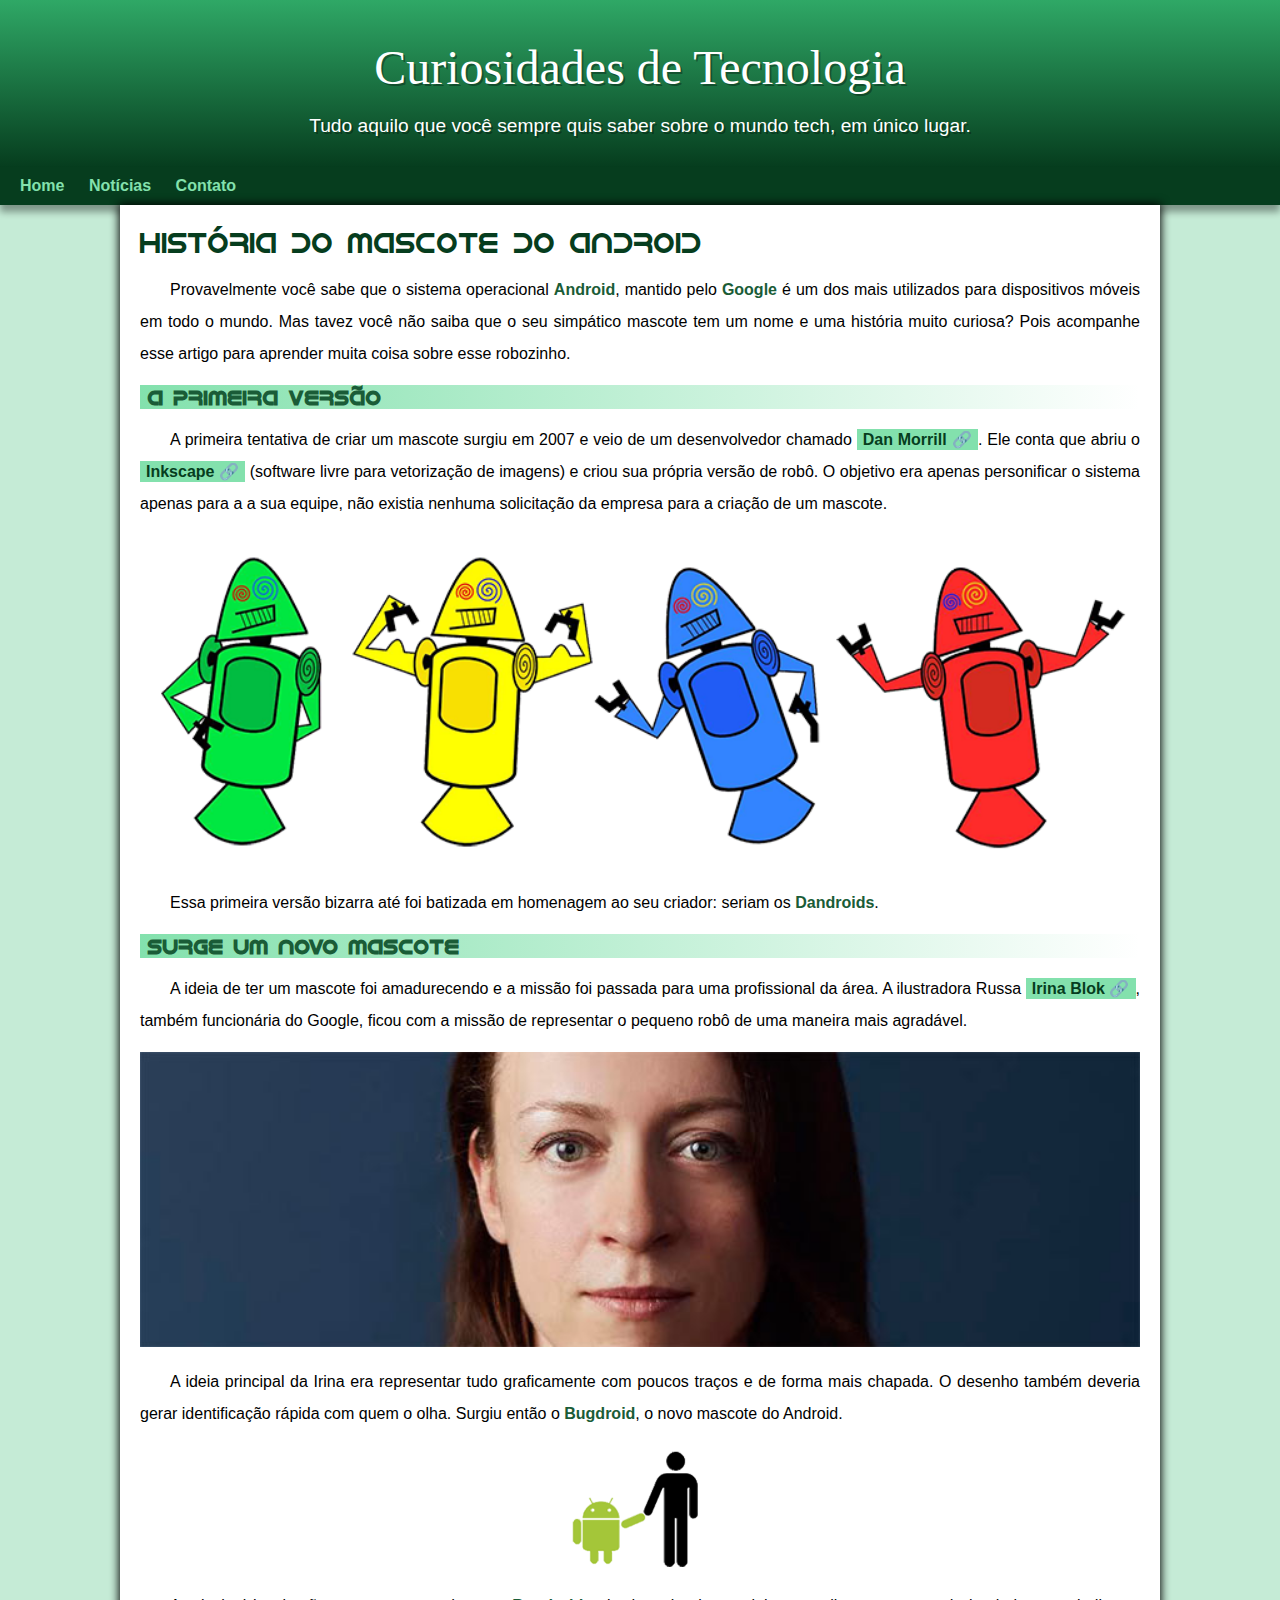
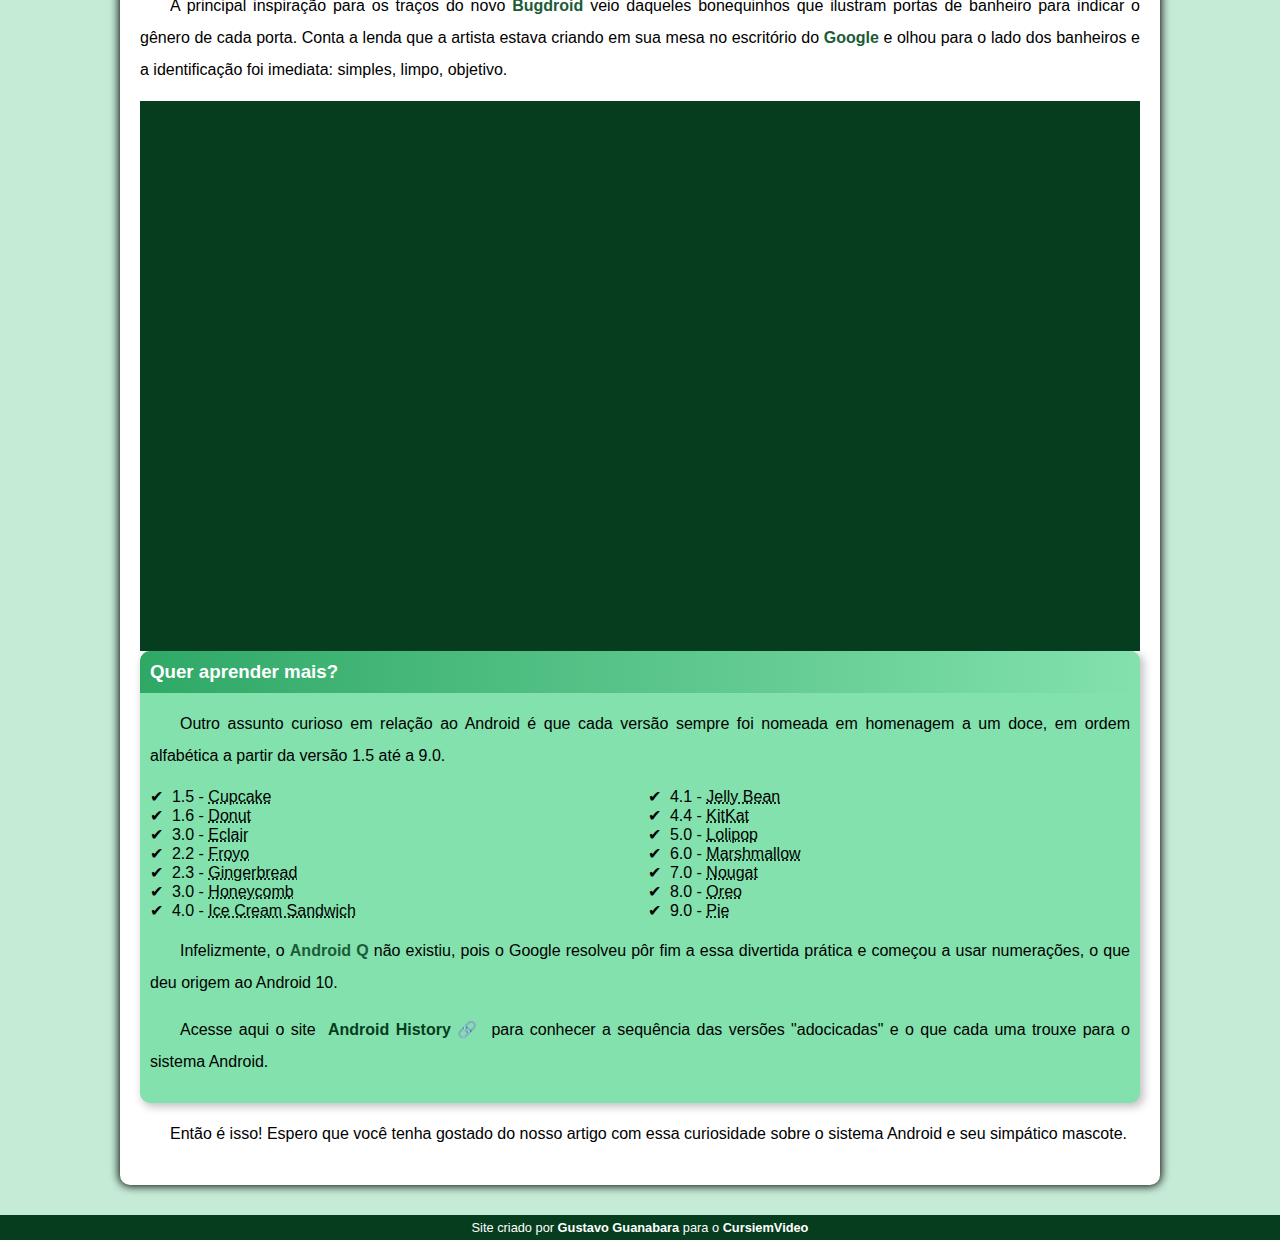
<file: index.html>
<!DOCTYPE html>
<html lang="pt-br">
<head>
    <meta charset="UTF-8">
    <meta name="viewport" content="width=device-width, initial-scale=1.0">
    <title>Como surgiu o mascote do Android</title>
    <link rel="shortcut icon" href="imagens/favicon.ico" type="image/x-icon">
    <link rel="stylesheet" href="estilo/style.css">
</head>
<body>
    <header>
        <h1>
            Curiosidades de Tecnologia
        </h1>
        <p>
            Tudo aquilo que você sempre quis saber sobre o mundo tech, em único lugar.
        </p>
    </header>
    <nav>
        <a href="#">Home</a>
        <a href="#">Notícias</a>
        
        <a href="#">Contato</a>
    </nav>
    <main>
        <article>
            <h1>
                História do Mascote do Android
            </h1>

            <p>
                Provavelmente você sabe que o sistema operacional <strong>Android</strong>, mantido pelo <strong>Google</strong> é um dos mais utilizados para dispositivos móveis em todo o mundo. Mas tavez você não saiba que o seu simpático mascote tem um nome e uma história muito curiosa? Pois acompanhe esse artigo para aprender muita coisa sobre esse robozinho.
            </p>

            <h2>
                A primeira versão
            </h2>

            <p>
                A primeira tentativa de criar um mascote surgiu em 2007 e veio de um desenvolvedor chamado <a href="https://androidcommunity.com/dan-morrill-shows-us-the-android-mascot-that-almost-was-20130103/" target="_blank" rel="external" class="externo">Dan Morrill</a>. Ele conta que abriu o <a href="https://inkscape.org/pt-br/" target="_blank" rel="external" class="externo">Inkscape</a> (software livre para vetorização de imagens) e criou sua própria versão de robô. O objetivo era apenas personificar o sistema apenas para a a sua equipe, não existia nenhuma solicitação da empresa para a criação de um mascote.
            </p>

            <picture>
                <source media="(max-width:670px)" srcset="imagens/dan-droids-pq.png">
                
                <img src="imagens/dan-droids.png" alt="primeiro mascote do android">
            </picture>

            <p>
                Essa primeira versão bizarra até foi batizada em homenagem ao seu criador: seriam os <strong>Dandroids</strong>.
            </p>

            <h2>
                Surge um novo mascote
            </h2>

            <p>
                A ideia de ter um mascote foi amadurecendo e a missão foi passada para uma profissional da área. A ilustradora Russa <a href="https://www.irinablok.com/" target="_blank" rel="external" class="externo">Irina Blok</a>, também funcionária do Google, ficou com a missão de representar o pequeno robô de uma maneira mais agradável.
            </p>

            <picture>
                <source media="(max-width: 670px)" srcset="imagens/irina-blok-pq.jpg">
                
                <img src="imagens/irina-blok.jpg" alt="Irina Blok, criadora do Bugdroid">
            </picture>

            <p>
                A ideia principal da Irina era representar tudo graficamente com poucos traços e de forma mais chapada. O desenho também deveria gerar identificação rápida com quem o olha. Surgiu então o <strong>Bugdroid</strong>, o novo mascote do Android.
            </p>

            <img src="imagens/bugdroid.png" class="pequena" alt="bugdroid">

            <p>
                A principal inspiração para os traços do novo <strong>Bugdroid</strong> veio daqueles bonequinhos que ilustram portas de banheiro para indicar o gênero de cada porta. Conta a lenda que a artista estava criando em sua mesa no escritório do <strong>Google</strong> e olhou para o lado dos banheiros e a identificação foi imediata: simples, limpo, objetivo.
            </p>
            <div class="video">
                <iframe width="560" height="315" src="https://www.youtube.com/embed/l2UDgpLz20M" title="YouTube video player" frameborder="0" allow="accelerometer; autoplay; clipboard-write; encrypted-media; gyroscope; picture-in-picture; web-share" allowfullscreen></iframe>
            </div>
            
            <aside>
                <h3>
                    Quer aprender mais?
                </h3>

                <p>
                    Outro assunto curioso em relação ao Android é que cada versão sempre foi nomeada em homenagem a um doce, em ordem alfabética a partir da versão 1.5 até a 9.0.
                </p>

                <ul>
                    <li>1.5 - <abbr title="Bolo de Copo">Cupcake</abbr>

                    <li>1.6 - <abbr title="Rosquinha">Donut</abbr>

                    <li>3.0 - <abbr title="Bomba">Eclair</abbr>

                    <li>2.2 - <abbr title="Iogurte Congelado">Froyo</abbr>

                    <li>2.3 - <abbr title="Biscoito de Gengibre">Gingerbread</abbr>

                    <li>3.0 - <abbr title="Favo de Mel">Honeycomb</abbr>

                    <li>4.0 - <abbr title="Sanduíche de Sorvete">Ice Cream Sandwich</abbr>

                    <li>4.1 - <abbr title="Jujuba">Jelly Bean</abbr>

                    <li>4.4 - <abbr title="KitKat">KitKat</abbr>

                    <li>5.0 - <abbr title="Pirulito">Lolipop</abbr>

                    <li>6.0 - <abbr title="Marshmallow">Marshmallow</abbr>

                    <li>7.0 - <abbr title="Torrone">Nougat</abbr>

                    <li>8.0 - <abbr title="Oreo">Oreo</abbr>

                    <li>9.0 - <abbr title="Torta">Pie</abbr>
                </ul>
               
                    <p>
                        Infelizmente, o <strong>Android Q</strong> não existiu, pois o Google resolveu pôr fim a essa divertida prática e começou a usar numerações, o que deu origem ao Android 10.
                    </p>

                    <p>
                        Acesse aqui o site <a href="https://www.android.com/intl/en_uk/history/" target="_blank" rel="external" class="externo">Android History</a> para conhecer a sequência das versões "adocicadas" e o que cada uma trouxe para o sistema Android.
                    </p>
               
            </aside>

            <p>
                Então é isso! Espero que você tenha gostado do nosso artigo com essa curiosidade sobre o sistema Android e seu simpático mascote.
            </p>
        </article>
    </main>
    <footer>
        <p>
            Site criado por <a href="https://gustavoguanabara.github.io/" target="_blank" rel="external">Gustavo Guanabara</a> para o <a href="https://youtube.com.br/cursoemvideo/" target="_blank" rel="external" >CursiemVideo</a>
        </p>
    </footer>
    
</body>
</html>
</file>
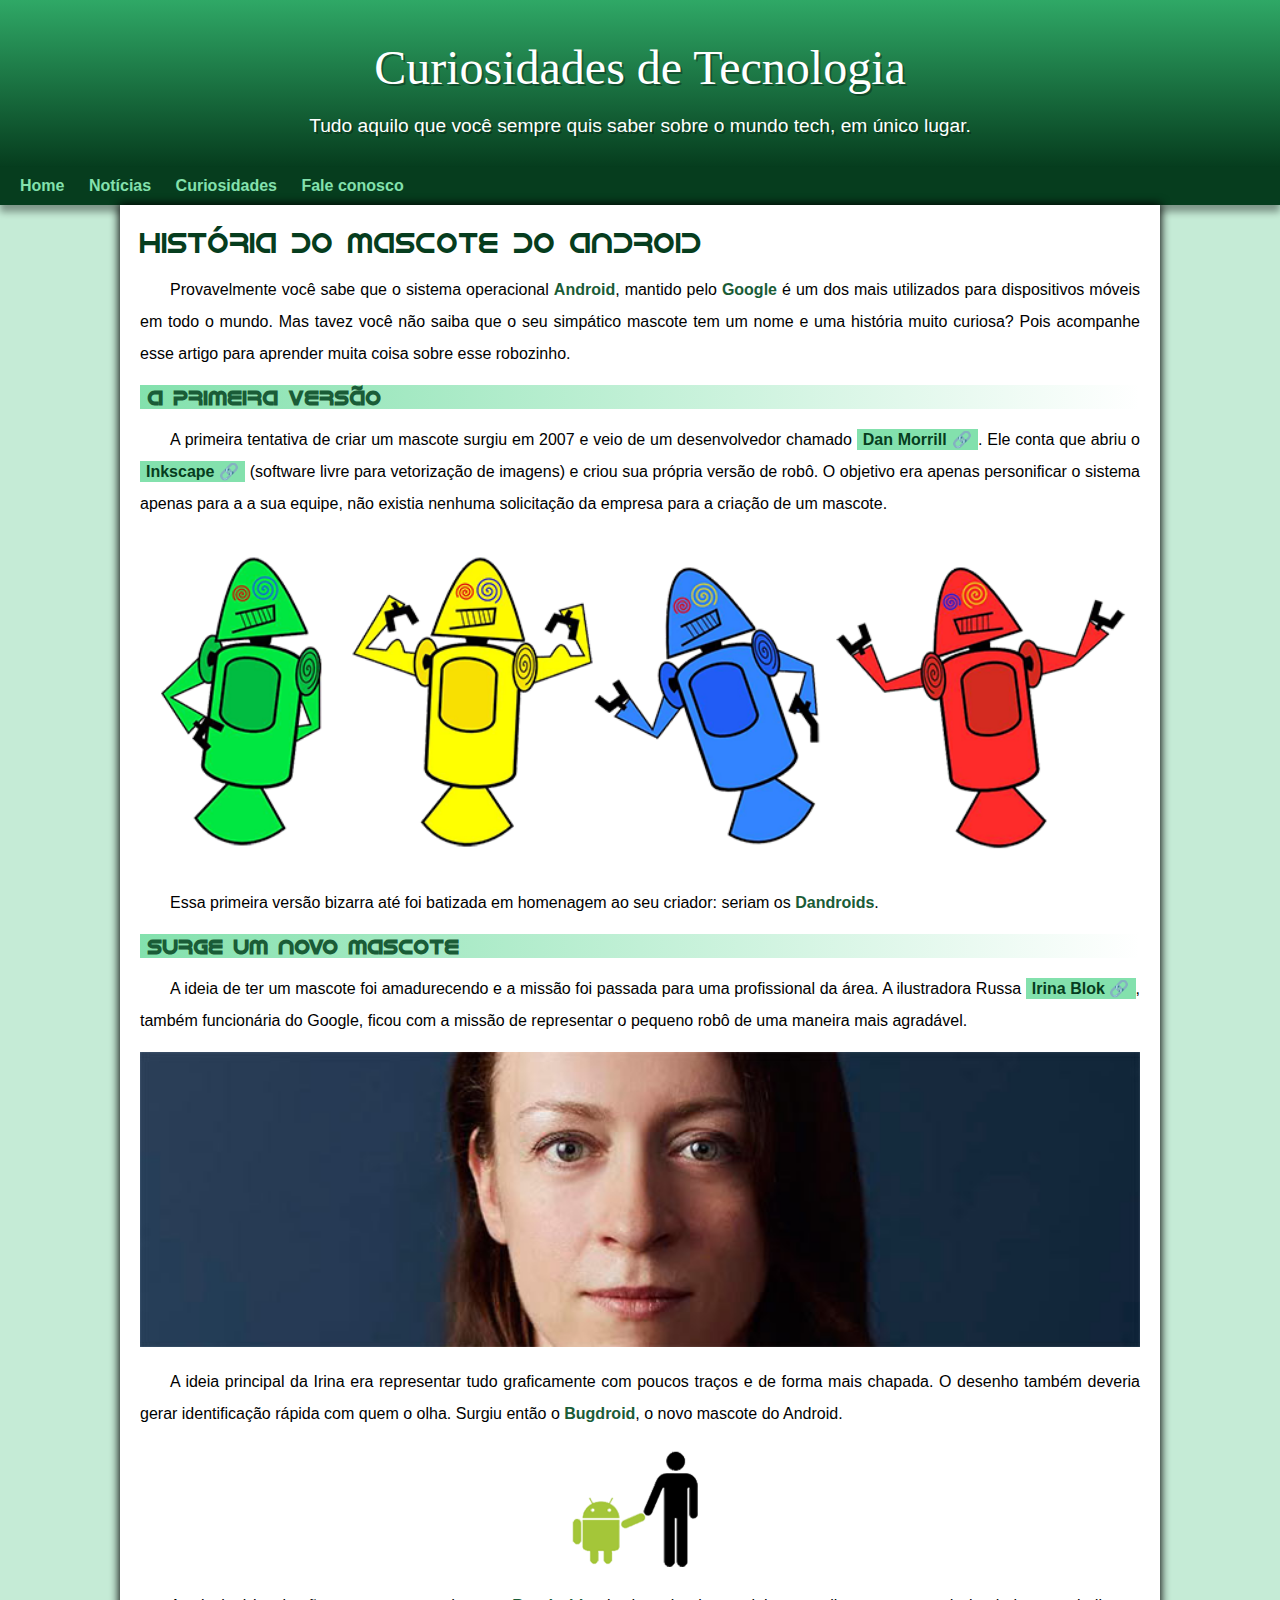
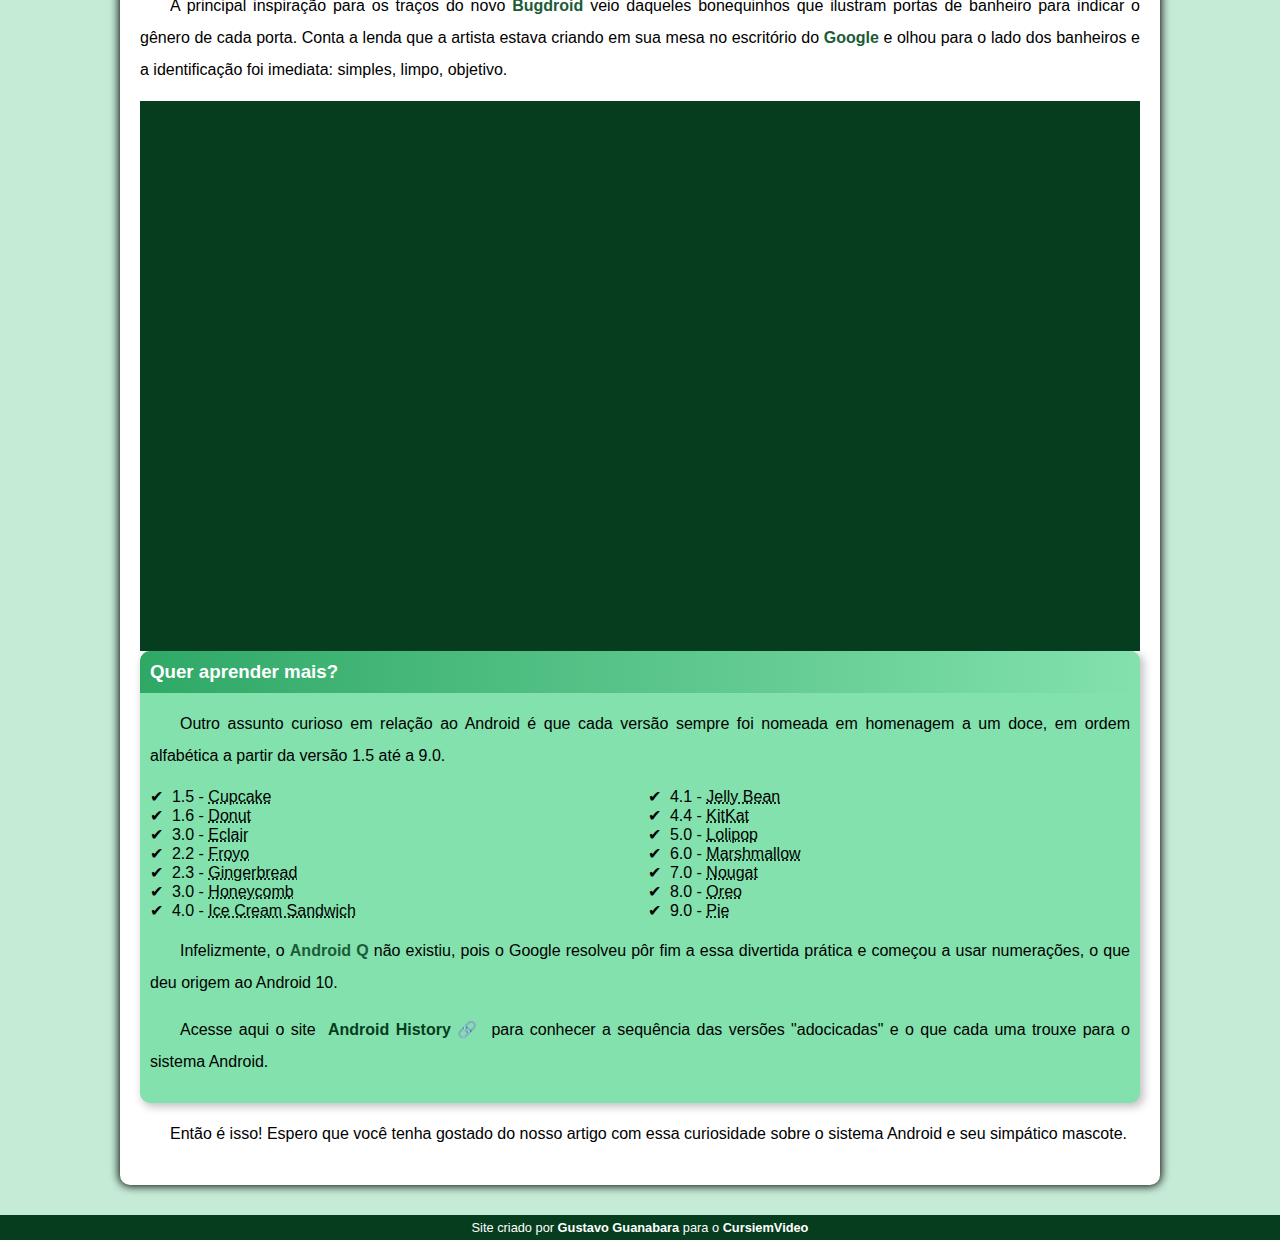
<file: android.html>
<!DOCTYPE html>
<html lang="pt-br">
<head>
    <meta charset="UTF-8">
    <meta name="viewport" content="width=device-width, initial-scale=1.0">
    <title>Como surgiu o mascote do Android</title>
    <link rel="shortcut icon" href="imagens/favicon.ico" type="image/x-icon">
    <link rel="stylesheet" href="estilo/style.css">
</head>
<body>
    <header>
        <h1>
            Curiosidades de Tecnologia
        </h1>
        <p>
            Tudo aquilo que você sempre quis saber sobre o mundo tech, em único lugar.
        </p>
    </header>
    <nav>
        <a href="#">Home</a>
        <a href="#">Notícias</a>
        <a href="#">Curiosidades</a>
        <a href="#">Fale conosco</a>
    </nav>
    <main>
        <article>
            <h1>
                História do Mascote do Android
            </h1>

            <p>
                Provavelmente você sabe que o sistema operacional <strong>Android</strong>, mantido pelo <strong>Google</strong> é um dos mais utilizados para dispositivos móveis em todo o mundo. Mas tavez você não saiba que o seu simpático mascote tem um nome e uma história muito curiosa? Pois acompanhe esse artigo para aprender muita coisa sobre esse robozinho.
            </p>

            <h2>
                A primeira versão
            </h2>

            <p>
                A primeira tentativa de criar um mascote surgiu em 2007 e veio de um desenvolvedor chamado <a href="https://androidcommunity.com/dan-morrill-shows-us-the-android-mascot-that-almost-was-20130103/" target="_blank" rel="external" class="externo">Dan Morrill</a>. Ele conta que abriu o <a href="https://inkscape.org/pt-br/" target="_blank" rel="external" class="externo">Inkscape</a> (software livre para vetorização de imagens) e criou sua própria versão de robô. O objetivo era apenas personificar o sistema apenas para a a sua equipe, não existia nenhuma solicitação da empresa para a criação de um mascote.
            </p>

            <picture>
                <source media="(max-width:670px)" srcset="imagens/dan-droids-pq.png">
                
                <img src="imagens/dan-droids.png" alt="primeiro mascote do android">
            </picture>

            <p>
                Essa primeira versão bizarra até foi batizada em homenagem ao seu criador: seriam os <strong>Dandroids</strong>.
            </p>

            <h2>
                Surge um novo mascote
            </h2>

            <p>
                A ideia de ter um mascote foi amadurecendo e a missão foi passada para uma profissional da área. A ilustradora Russa <a href="https://www.irinablok.com/" target="_blank" rel="external" class="externo">Irina Blok</a>, também funcionária do Google, ficou com a missão de representar o pequeno robô de uma maneira mais agradável.
            </p>

            <picture>
                <source media="(max-width: 670px)" srcset="imagens/irina-blok-pq.jpg">
                
                <img src="imagens/irina-blok.jpg" alt="Irina Blok, criadora do Bugdroid">
            </picture>

            <p>
                A ideia principal da Irina era representar tudo graficamente com poucos traços e de forma mais chapada. O desenho também deveria gerar identificação rápida com quem o olha. Surgiu então o <strong>Bugdroid</strong>, o novo mascote do Android.
            </p>

            <img src="imagens/bugdroid.png" class="pequena" alt="bugdroid">

            <p>
                A principal inspiração para os traços do novo <strong>Bugdroid</strong> veio daqueles bonequinhos que ilustram portas de banheiro para indicar o gênero de cada porta. Conta a lenda que a artista estava criando em sua mesa no escritório do <strong>Google</strong> e olhou para o lado dos banheiros e a identificação foi imediata: simples, limpo, objetivo.
            </p>
            <div class="video">
                <iframe width="560" height="315" src="https://www.youtube.com/embed/l2UDgpLz20M" title="YouTube video player" frameborder="0" allow="accelerometer; autoplay; clipboard-write; encrypted-media; gyroscope; picture-in-picture; web-share" allowfullscreen></iframe>
            </div>
            
            <aside>
                <h3>
                    Quer aprender mais?
                </h3>

                <p>
                    Outro assunto curioso em relação ao Android é que cada versão sempre foi nomeada em homenagem a um doce, em ordem alfabética a partir da versão 1.5 até a 9.0.
                </p>

                <ul>
                    <li>1.5 - <abbr title="Bolo de Copo">Cupcake</abbr>

                    <li>1.6 - <abbr title="Rosquinha">Donut</abbr>

                    <li>3.0 - <abbr title="Bomba">Eclair</abbr>

                    <li>2.2 - <abbr title="Iogurte Congelado">Froyo</abbr>

                    <li>2.3 - <abbr title="Biscoito de Gengibre">Gingerbread</abbr>

                    <li>3.0 - <abbr title="Favo de Mel">Honeycomb</abbr>

                    <li>4.0 - <abbr title="Sanduíche de Sorvete">Ice Cream Sandwich</abbr>

                    <li>4.1 - <abbr title="Jujuba">Jelly Bean</abbr>

                    <li>4.4 - <abbr title="KitKat">KitKat</abbr>

                    <li>5.0 - <abbr title="Pirulito">Lolipop</abbr>

                    <li>6.0 - <abbr title="Marshmallow">Marshmallow</abbr>

                    <li>7.0 - <abbr title="Torrone">Nougat</abbr>

                    <li>8.0 - <abbr title="Oreo">Oreo</abbr>

                    <li>9.0 - <abbr title="Torta">Pie</abbr>
                </ul>
               
                    <p>
                        Infelizmente, o <strong>Android Q</strong> não existiu, pois o Google resolveu pôr fim a essa divertida prática e começou a usar numerações, o que deu origem ao Android 10.
                    </p>

                    <p>
                        Acesse aqui o site <a href="https://www.android.com/intl/en_uk/history/" target="_blank" rel="external" class="externo">Android History</a> para conhecer a sequência das versões "adocicadas" e o que cada uma trouxe para o sistema Android.
                    </p>
               
            </aside>

            <p>
                Então é isso! Espero que você tenha gostado do nosso artigo com essa curiosidade sobre o sistema Android e seu simpático mascote.
            </p>
        </article>
    </main>
    <footer>
        <p>
            Site criado por <a href="https://gustavoguanabara.github.io/" target="_blank" rel="external">Gustavo Guanabara</a> para o <a href="https://youtube.com.br/cursoemvideo/" target="_blank" rel="external" >CursiemVideo</a>
        </p>
    </footer>
    
</body>
</html>
</file>
<file: estilo/style.css>
@charset "utf-8"
#{

}
*{
    margin: 0px;
    padding: 0px;
}

@import url('https://fonts.googleapis.com/css2?family=Bebas+Neue&display=swap');

@font-face {
    font-family: 'Android';
    src: url('../fontes/idroid.otf') format('opentype');
    font-weight: normal;
}



:root{
    --cor0: #c5ebd6;
    --cor1: #83e1ad;
    --cor2: #3ddc84;
    --cor3: #2fa866;
    --cor4: #1a5c37;
    --cor5: #063d1e;

    --fonte-padrao: arial, verdana, helvetica, sans-serif;
    --fonte-destaque: 'Bebas Neue', cursive;
    --font-android: 'Android', cursive;
}

body{
    background-color: #c5ebd6;
    font-family: var(--fonte-padrao);
}

a.externo::after{
    content: '\00a0\1f517';
}

header{
    background-image: linear-gradient(to bottom, var(--cor3), var(--cor5));
    min-height: 150px1;
    text-align: center;
    padding-top:40px;
}
header > h1{
    color: white;
    font-family: var(--fonte-destaque);
    font-size: 3em;
    font-weight: normal;
    margin-bottom: 20px;
    text-shadow: 2px 2px 0px rgba(0, 0, 0, 0.322);
    

}

header > p{
    font-family: var(--fonte-padrao);
    font-size: 1.2em;
    color: white;
    min-width: 300px;
    text-align: center;  
    margin: auto;
    padding-bottom: 30px;
    padding-right: 10px;
    padding-left: 10px;
    text-shadow: 2px 2px 0px rgba(0, 0, 0, 0.322);

}

nav{
    background-color: var(--cor5);
    padding: 10px;
    box-shadow: 0px 7px 7px rgba(0, 0, 0, 0.363);

}

nav > a{
    color: var(--cor1);
    padding: 10px;
    border-radius: 5px;
    text-decoration: none;
    font-weight: bold;
    transition-duration: .5s;
    }

nav > a:hover{
    background-color: var(--cor3);
    color: var(--cor5);
}

main{
    background-color: white;
    min-width: 280px;
    max-width: 1000px;
    padding: 20px;
    box-shadow: 0px 0px 10px 1px black;
    margin: auto;
    margin-bottom: 30px;
    border-bottom-left-radius: 10px;
    border-bottom-right-radius: 10px;
}

main  h1{
    color: var(--cor5);
    font-family:var(--font-android);
    font-weight: normal;
    font-size: 1.8em;
}


main h2{
    font-family: var(--font-android);
    color: var(--cor4);
    font-size: 1.3em;
    background-image: linear-gradient(to right, var(--cor1), transparent);
    text-indent: 8px;
}

main  p{
    margin: 15px 0px;
    text-align: justify;
    text-indent: 30px;
    font-size: 1em;
    line-height: 2em;
}

main strong{
    color: var(--cor4);
    font-weight: bolder;
}

main a{
    text-decoration: none;
    font-weight: bold;
    color: var(--cor5);
    background-color: var(--cor1);
    padding: 2px 6px;  
}

main a:hover{
    text-decoration: underline;
    color: var(--cor4);
}

main img{
    width: 100%;
}
main img.pequena{
    display: block;
    max-width: 200px;
    margin: auto;
}

div.video{
    background-color: var(--cor5);
    margin: 0px -20px 30px -20;
    padding: 20px;
    padding-bottom: 53%;
    position: relative;
}

div.video >iframe{
    position: absolute;
    top: 5%;
    left: 5%;
    width: 93%;
    height: 93%;
}

aside{
    background-color: var(--cor1);
    padding: 10px;
    border-radius: 10px;
    box-shadow: 3px 3px 8px 1px rgba(0, 0, 0, 0.24);
}

aside > h3{
    
    color: white;
    padding: 10px;
    margin: -10px -10px 0px -10px;
    border-radius: 10px 10px 0px 0px;
    background-image: linear-gradient(to right, var(--cor3), var(--cor1));
}

aside > ul{
    list-style-type: '\2714\00a0\00a0';
    list-style-position: inside;
    columns: 2;
}

footer{
    background-color: var(--cor5);
    color: white;
    text-align: center;
    font-size: 0.8em;
    padding: 5px;
}

footer a{
    color: white;
    font-weight: bold;
    text-decoration: none;
}

footer a:hover{
    text-decoration: underline;
    color: var(--cor1);
}
</file>
